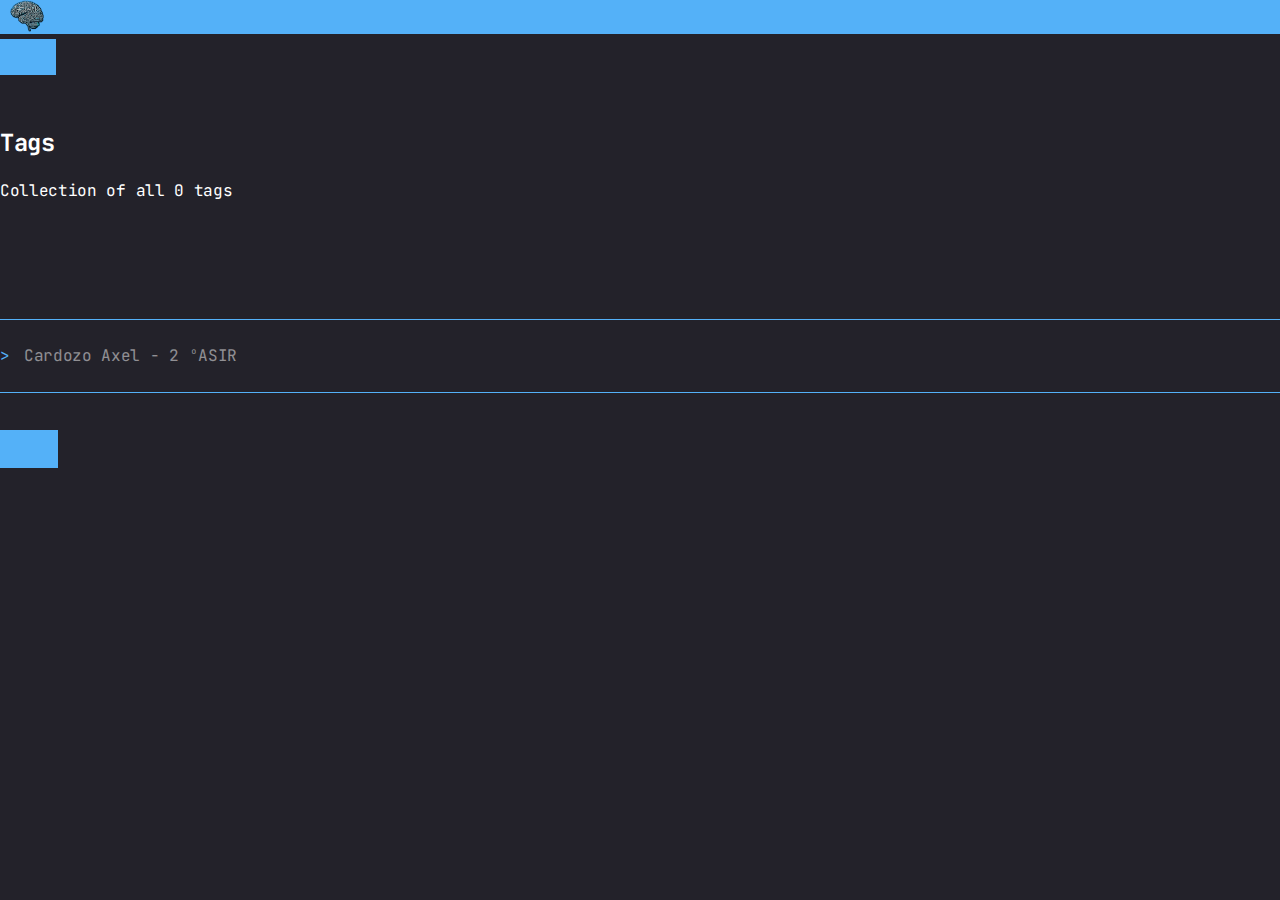
<file: tags/index.html>
<!DOCTYPE html><html lang="en-gb"><head><meta charset="utf-8"><meta http-equiv="X-UA-Compatible" content="IE=edge"><meta name="viewport" content="width=device-width,initial-scale=1"><title>All tags - AFH- 2º ASIR</title><meta name="robots" content="noindex, follow"><meta name="generator" content="Publii Open-Source CMS for Static Site"><link rel="alternate" type="application/atom+xml" href="https://acardozo21.github.io/AFH2ASIR/feed.xml" title="AFH- 2º ASIR - RSS"><link rel="alternate" type="application/json" href="https://acardozo21.github.io/AFH2ASIR/feed.json" title="AFH- 2º ASIR - JSON"><meta property="og:title" content="AFH- 2º ASIR"><meta property="og:image" content="https://acardozo21.github.io/AFH2ASIR/media/website/LOGO.png"><meta property="og:image:width" content="820"><meta property="og:image:height" content="820"><meta property="og:site_name" content="AFH- 2º ASIR"><meta property="og:description" content=""><meta property="og:url" content="https://acardozo21.github.io/AFH2ASIR/tags/"><meta property="og:type" content="website"><link rel="preload" href="https://acardozo21.github.io/AFH2ASIR/assets/dynamic/fonts/playfairdisplay/playfairdisplay.woff2" as="font" type="font/woff2" crossorigin><link rel="preload" href="https://acardozo21.github.io/AFH2ASIR/assets/dynamic/fonts/playfairdisplay/playfairdisplay-italic.woff2" as="font" type="font/woff2" crossorigin><link rel="stylesheet" href="https://acardozo21.github.io/AFH2ASIR/assets/css/style.css?v=080d89bbf6306cc608efbf2e2d162400"><script type="application/ld+json">{"@context":"http://schema.org","@type":"Organization","name":"AFH- 2º ASIR","logo":"https://acardozo21.github.io/AFH2ASIR/media/website/LOGO.png","url":"https://acardozo21.github.io/AFH2ASIR/"}</script><noscript><style>img[loading] {
                    opacity: 1;
                }</style></noscript></head><body class="tags-template"><header class="top js-header"><a class="logo" href="https://acardozo21.github.io/AFH2ASIR/"><img src="https://acardozo21.github.io/AFH2ASIR/media/website/LOGO.png" alt="AFH- 2º ASIR" width="820" height="820"></a><div class="search"><div class="search__overlay js-search-overlay"><div class="wrapper search__overlay-inner"></div></div><button class="search__btn btn--icon js-search-btn" aria-label="Search"><svg height="18" width="18" role="presentation" focusable="false"><use xlink:href="https://acardozo21.github.io/AFH2ASIR/assets/svg/svg-map.svg#search"/></svg></button></div></header><main class="page page--tags"><div class="hero hero--noimage"><header class="hero__content"><div class="wrapper"><h1>Tags</h1><p class="page__desc">Collection of all 0 tags</p></div></header></div><div class="wrapper"><ul class="feed feed--grid"></ul></div></main><footer class="footer"><div class="wrapper"><div class="footer__copyright"><p> </p><blockquote><p>Cardozo Axel - 2 ºASIR</p></blockquote></div><button id="backToTop" class="footer__bttop" aria-label="Back to top" title="Back to top"><svg width="20" height="20"><use xlink:href="https://acardozo21.github.io/AFH2ASIR/assets/svg/svg-map.svg#toparrow"/></svg></button></div></footer><script defer="defer" src="https://acardozo21.github.io/AFH2ASIR/assets/js/scripts.min.js?v=700105c316933a8202041b6415abb233"></script><script>window.publiiThemeMenuConfig={mobileMenuMode:'sidebar',animationSpeed:300,submenuWidth: 'auto',doubleClickTime:500,mobileMenuExpandableSubmenus:true,relatedContainerForOverlayMenuSelector:'.top'};</script><script>var images = document.querySelectorAll('img[loading]');
        for (var i = 0; i < images.length; i++) {
            if (images[i].complete) {
                images[i].classList.add('is-loaded');
            } else {
                images[i].addEventListener('load', function () {
                    this.classList.add('is-loaded');
                }, false);
            }
        }</script></body></html>
</file>
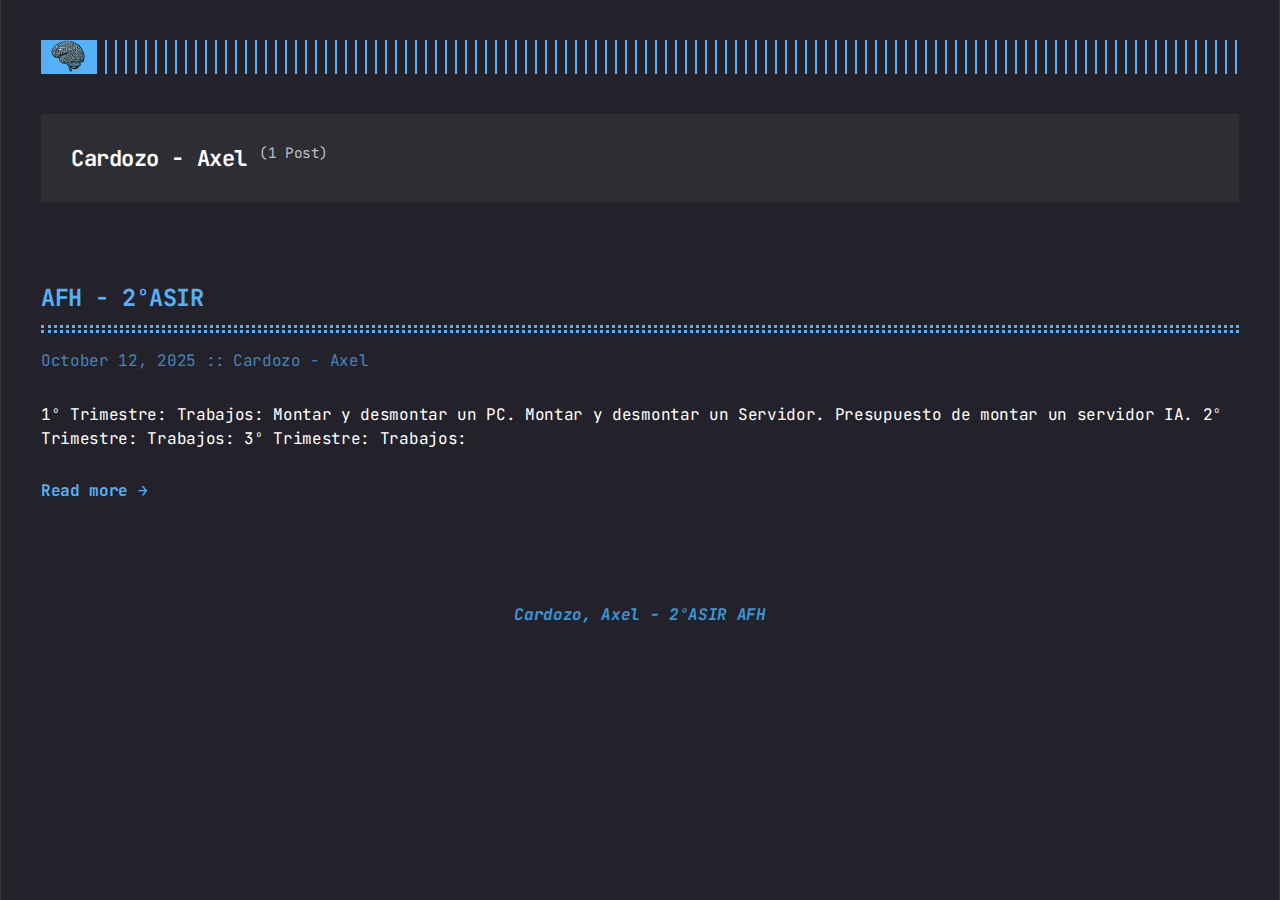
<file: authors/cardozo-axel/index.html>
<!DOCTYPE html><html lang="en-gb"><head><meta charset="utf-8"><meta http-equiv="X-UA-Compatible" content="IE=edge"><meta name="viewport" content="width=device-width,initial-scale=1"><title>Author: Cardozo - Axel - AFH- 2º ASIR</title><meta name="robots" content="noindex, follow"><meta name="generator" content="Publii Open-Source CMS for Static Site"><link rel="alternate" type="application/atom+xml" href="https://acardozo21.github.io/AFH2ASIR/feed.xml" title="AFH- 2º ASIR - RSS"><link rel="alternate" type="application/json" href="https://acardozo21.github.io/AFH2ASIR/feed.json" title="AFH- 2º ASIR - JSON"><meta property="og:title" content="Cardozo - Axel"><meta property="og:image" content="https://acardozo21.github.io/AFH2ASIR/media/website/AI.png"><meta property="og:image:width" content="1024"><meta property="og:image:height" content="585"><meta property="og:site_name" content="AFH- 2º ASIR"><meta property="og:description" content=""><meta property="og:url" content="https://acardozo21.github.io/AFH2ASIR/authors/cardozo-axel/"><meta property="og:type" content="website"><link rel="preload" href="https://acardozo21.github.io/AFH2ASIR/assets/dynamic/fonts/jetbrainsmono/jetbrainsmono.woff2" as="font" type="font/woff2" crossorigin><link rel="preload" href="https://acardozo21.github.io/AFH2ASIR/assets/dynamic/fonts/jetbrainsmono/jetbrainsmono-italic.woff2" as="font" type="font/woff2" crossorigin><link rel="stylesheet" href="https://acardozo21.github.io/AFH2ASIR/assets/css/style.css?v=b4db674cada6db4202f62f01e26a5d25"><script type="application/ld+json">{"@context":"http://schema.org","@type":"Organization","name":"AFH- 2º ASIR","logo":"https://acardozo21.github.io/AFH2ASIR/media/website/LOGO.png","url":"https://acardozo21.github.io/AFH2ASIR/"}</script><noscript><style>img[loading] {
                    opacity: 1;
                }</style></noscript></head><body class="author-template"><div class="container container--center"><header class="header"><div class="header__logo"><a class="logo" href="https://acardozo21.github.io/AFH2ASIR/"><img src="https://acardozo21.github.io/AFH2ASIR/media/website/LOGO.png" alt="AFH- 2º ASIR" width="820" height="820"></a></div></header><main class="content page page--author"><div class="page__header hero page--author__header"><div class="page--author__top"><h1 class="h2 page__title">Cardozo - Axel <sup>(1 Post)</sup></h1></div></div><div class="posts"><article class="post"><header><h2 class="h1 post__title"><a href="https://acardozo21.github.io/AFH2ASIR/afh-2oasir.html">AFH - 2ºASIR</a></h2><div class="post__meta"><time datetime="2025-10-12T15:00" class="post__date">October 12, 2025 </time><a href="https://acardozo21.github.io/AFH2ASIR/authors/cardozo-axel/" class="post__author">Cardozo - Axel</a></div><div class="post__tags"></div></header><div class="post__content"><p>1º Trimestre: Trabajos: Montar y desmontar un PC. Montar y desmontar un Servidor. Presupuesto de montar un servidor IA. 2º Trimestre: Trabajos: 3º Trimestre: Trabajos:</p><a href="https://acardozo21.github.io/AFH2ASIR/afh-2oasir.html" class="read-more">Read more &#8594;</a></div></article></div></main><footer class="footer"><div class="footer__inner"><div class="footer__copyright"><p class="align-right"><span style="color: #3598db;"><em><strong>Cardozo, Axel - 2ºASIR AFH</strong></em></span></p></div></div></footer></div><script defer="defer" src="https://acardozo21.github.io/AFH2ASIR/assets/js/scripts.min.js?v=c2232aa7558e9517946129d2a1b8c770"></script><script>window.publiiThemeMenuConfig={mobileMenuMode:'sidebar',animationSpeed:300,submenuWidth: 'auto',doubleClickTime:500,mobileMenuExpandableSubmenus:true,relatedContainerForOverlayMenuSelector:'.top'};</script><script>var images = document.querySelectorAll('img[loading]');
        for (var i = 0; i < images.length; i++) {
            if (images[i].complete) {
                images[i].classList.add('is-loaded');
            } else {
                images[i].addEventListener('load', function () {
                    this.classList.add('is-loaded');
                }, false);
            }
        }</script></body></html>
</file>
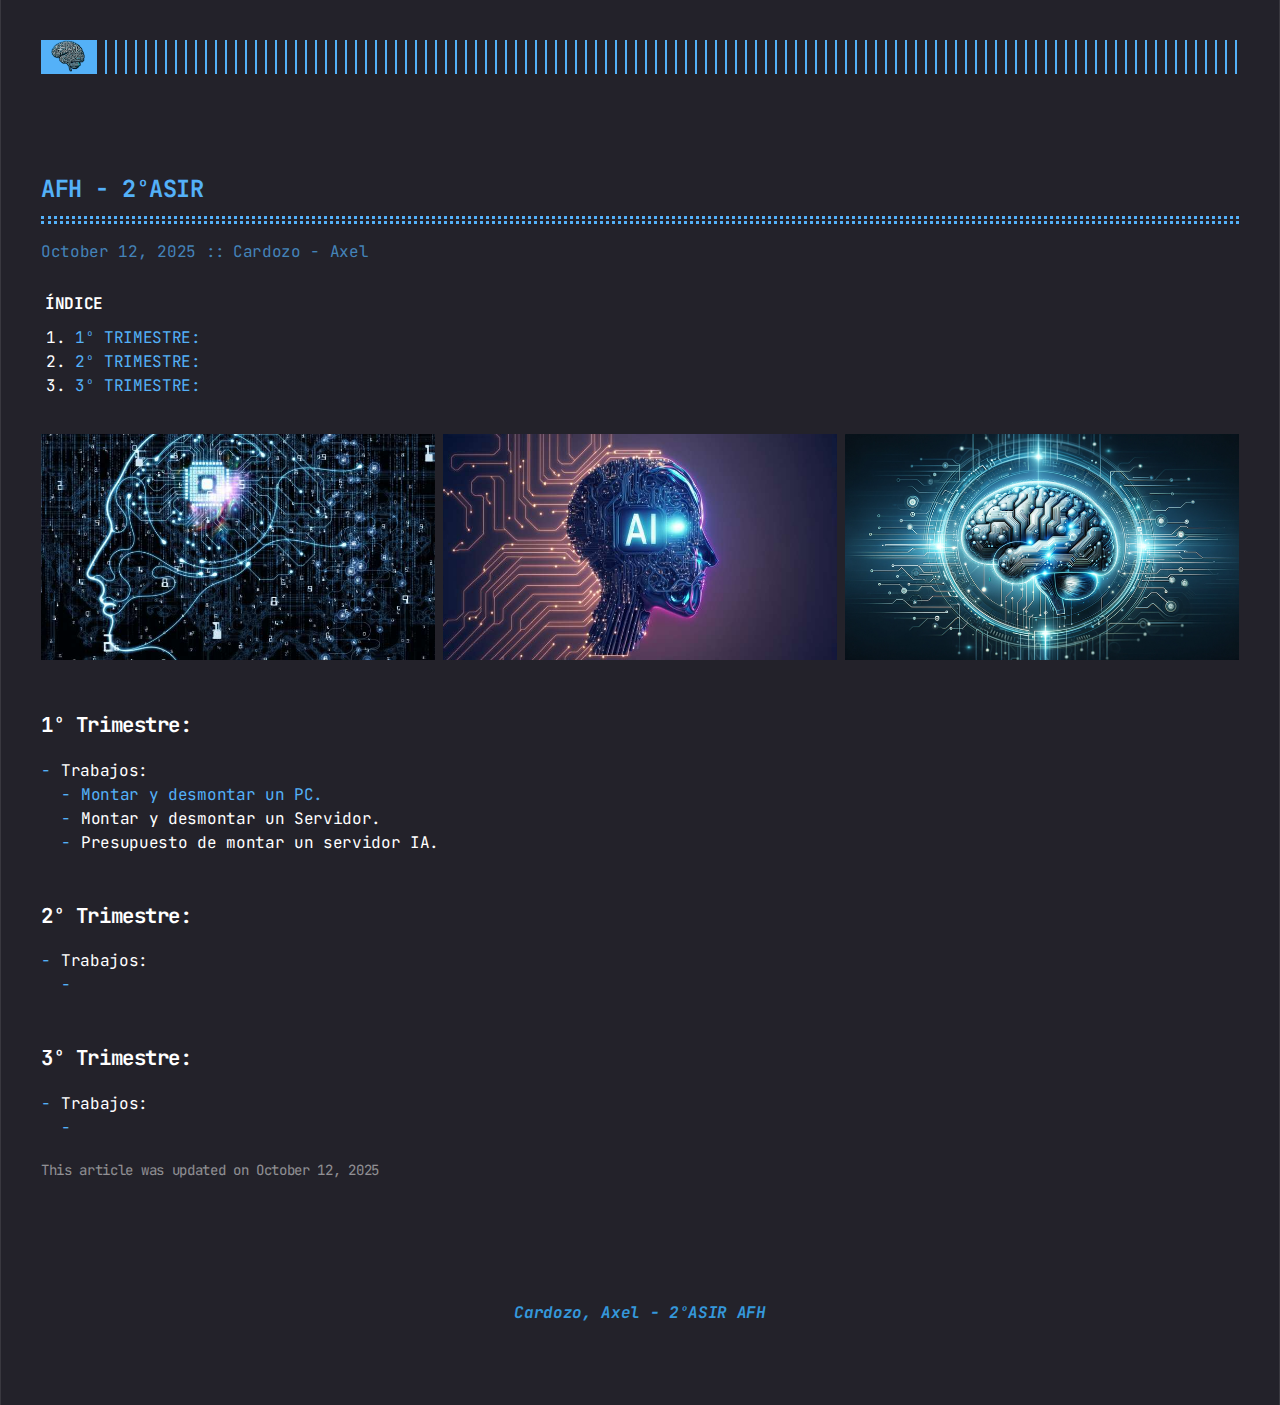
<file: afh-2oasir.html>
<!DOCTYPE html><html lang="en-gb"><head><meta charset="utf-8"><meta http-equiv="X-UA-Compatible" content="IE=edge"><meta name="viewport" content="width=device-width,initial-scale=1"><title>AFH</title><meta name="description" content="1º Trimestre: Trabajos: Montar y desmontar un PC. Montar y desmontar un Servidor. Presupuesto de montar un servidor IA. 2º Trimestre: Trabajos: 3º Trimestre: Trabajos:"><meta name="generator" content="Publii Open-Source CMS for Static Site"><link rel="canonical" href="https://acardozo21.github.io/AFH2ASIR/afh-2oasir.html"><link rel="alternate" type="application/atom+xml" href="https://acardozo21.github.io/AFH2ASIR/feed.xml" title="AFH- 2º ASIR - RSS"><link rel="alternate" type="application/json" href="https://acardozo21.github.io/AFH2ASIR/feed.json" title="AFH- 2º ASIR - JSON"><meta property="og:title" content="AFH - 2ºASIR"><meta property="og:image" content="https://acardozo21.github.io/AFH2ASIR/media/website/AI.png"><meta property="og:image:width" content="1024"><meta property="og:image:height" content="585"><meta property="og:site_name" content="AFH- 2º ASIR"><meta property="og:description" content="1º Trimestre: Trabajos: Montar y desmontar un PC. Montar y desmontar un Servidor. Presupuesto de montar un servidor IA. 2º Trimestre: Trabajos: 3º Trimestre: Trabajos:"><meta property="og:url" content="https://acardozo21.github.io/AFH2ASIR/afh-2oasir.html"><meta property="og:type" content="article"><link rel="preload" href="https://acardozo21.github.io/AFH2ASIR/assets/dynamic/fonts/jetbrainsmono/jetbrainsmono.woff2" as="font" type="font/woff2" crossorigin><link rel="preload" href="https://acardozo21.github.io/AFH2ASIR/assets/dynamic/fonts/jetbrainsmono/jetbrainsmono-italic.woff2" as="font" type="font/woff2" crossorigin><link rel="stylesheet" href="https://acardozo21.github.io/AFH2ASIR/assets/css/style.css?v=b4db674cada6db4202f62f01e26a5d25"><script type="application/ld+json">{"@context":"http://schema.org","@type":"Article","mainEntityOfPage":{"@type":"WebPage","@id":"https://acardozo21.github.io/AFH2ASIR/afh-2oasir.html"},"headline":"AFH - 2ºASIR","datePublished":"2025-10-12T15:00+02:00","dateModified":"2025-10-12T19:18+02:00","image":{"@type":"ImageObject","url":"https://acardozo21.github.io/AFH2ASIR/media/website/LOGO.png","height":820,"width":820},"description":"1º Trimestre: Trabajos: Montar y desmontar un PC. Montar y desmontar un Servidor. Presupuesto de montar un servidor IA. 2º Trimestre: Trabajos: 3º Trimestre: Trabajos:","author":{"@type":"Person","name":"Cardozo - Axel","url":"https://acardozo21.github.io/AFH2ASIR/authors/cardozo-axel/"},"publisher":{"@type":"Organization","name":"Cardozo - Axel","logo":{"@type":"ImageObject","url":"https://acardozo21.github.io/AFH2ASIR/media/website/LOGO.png","height":820,"width":820}}}</script><noscript><style>img[loading] {
                    opacity: 1;
                }</style></noscript></head><body class="post-template"><div class="container container--center"><header class="header"><div class="header__logo"><a class="logo" href="https://acardozo21.github.io/AFH2ASIR/"><img src="https://acardozo21.github.io/AFH2ASIR/media/website/LOGO.png" alt="AFH- 2º ASIR" width="820" height="820"></a></div></header><main class="content"><article class="post"><header><h1 class="post__title">AFH - 2ºASIR</h1><div class="post__meta"><time datetime="2025-10-12T15:00" class="post__date">October 12, 2025 </time><span class="post__author"><a href="https://acardozo21.github.io/AFH2ASIR/authors/cardozo-axel/" class="feed__author">Cardozo - Axel</a></span></div></header><div class="post__entry"><div class="post__toc"><h3>ÍNDICE</h3><ul><li><a href="#mcetoc_1j7cdssq0au">1º TRIMESTRE: </a></li><li><a href="#mcetoc_1j7cdssq0av">2º TRIMESTRE: </a></li><li><a href="#mcetoc_1j7cdssq0b0">3º TRIMESTRE: </a></li></ul></div><div class="gallery-wrapper"><div class="gallery" data-is-empty="false" data-translation="Add images" data-columns="3"><figure class="gallery__item"><a href="https://acardozo21.github.io/AFH2ASIR/media/posts/1/gallery/6-khoa-hoc-co-ban-ve-AI-truc-tuyen-mien-phi-co-van-khoi-nghiep-2.jpg" data-size="1920x1080"><img loading="lazy" src="https://acardozo21.github.io/AFH2ASIR/media/posts/1/gallery/6-khoa-hoc-co-ban-ve-AI-truc-tuyen-mien-phi-co-van-khoi-nghiep-2-thumbnail.jpg" alt="" width="768" height="432"></a></figure><figure class="gallery__item"><a href="https://acardozo21.github.io/AFH2ASIR/media/posts/1/gallery/Inteligencia-artificial-y-consultoria-1200x675-2.jpg" data-size="1200x675"><img loading="lazy" src="https://acardozo21.github.io/AFH2ASIR/media/posts/1/gallery/Inteligencia-artificial-y-consultoria-1200x675-2-thumbnail.jpg" alt="" width="768" height="432"></a></figure><figure class="gallery__item"><a href="https://acardozo21.github.io/AFH2ASIR/media/posts/1/gallery/AI.png" data-size="1024x585"><img loading="lazy" src="https://acardozo21.github.io/AFH2ASIR/media/posts/1/gallery/AI-thumbnail.png" alt="" width="768" height="439"></a></figure></div></div><h3 id="mcetoc_1j7cdssq0au">1º Trimestre: </h3><ul><li>Trabajos:<ul><li><a></a><a target="_blank" rel="noopener noreferrer">Montar y desmontar un PC.</a><a href="file:///C:/Users/Administrador/Desktop/2ASIR/AFH/MONTAR%20Y%20DESMONTAR%20UN%20PC.pdf"></a></li><li>Montar y desmontar un Servidor.</li><li>Presupuesto de montar un servidor IA.</li></ul></li></ul><h3 id="mcetoc_1j7cdssq0av">2º Trimestre: </h3><ul><li>Trabajos:<ul><li> </li></ul></li></ul><h3 id="mcetoc_1j7cdssq0b0">3º Trimestre: </h3><ul><li>Trabajos:<ul><li> </li></ul></li></ul></div><footer class="wrapper post__footer"><p class="post__last-updated">This article was updated on October 12, 2025</p><div class="post__share"></div></footer></article></main><footer class="footer"><div class="footer__inner"><div class="footer__copyright"><p class="align-right"><span style="color: #3598db;"><em><strong>Cardozo, Axel - 2ºASIR AFH</strong></em></span></p></div></div></footer></div><script defer="defer" src="https://acardozo21.github.io/AFH2ASIR/assets/js/scripts.min.js?v=c2232aa7558e9517946129d2a1b8c770"></script><script>window.publiiThemeMenuConfig={mobileMenuMode:'sidebar',animationSpeed:300,submenuWidth: 'auto',doubleClickTime:500,mobileMenuExpandableSubmenus:true,relatedContainerForOverlayMenuSelector:'.top'};</script><script>var images = document.querySelectorAll('img[loading]');
        for (var i = 0; i < images.length; i++) {
            if (images[i].complete) {
                images[i].classList.add('is-loaded');
            } else {
                images[i].addEventListener('load', function () {
                    this.classList.add('is-loaded');
                }, false);
            }
        }</script></body></html>
</file>
